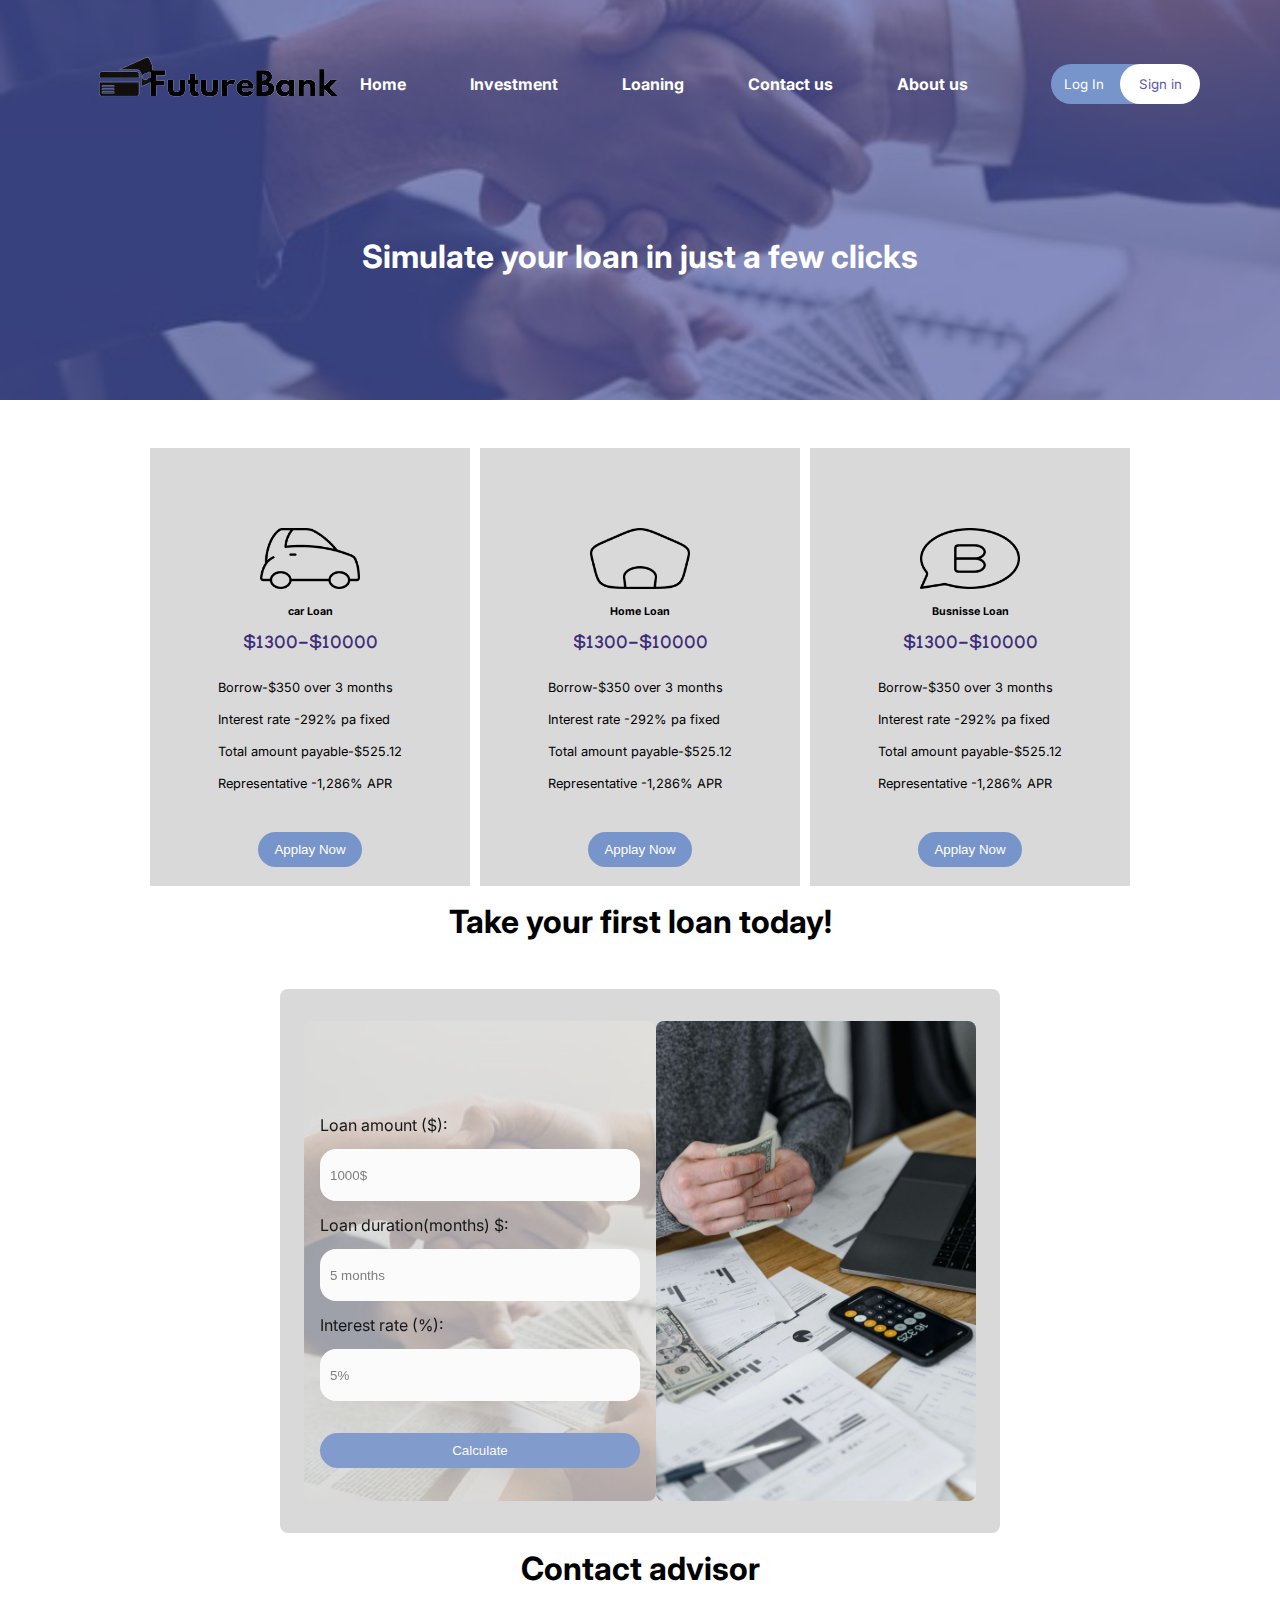
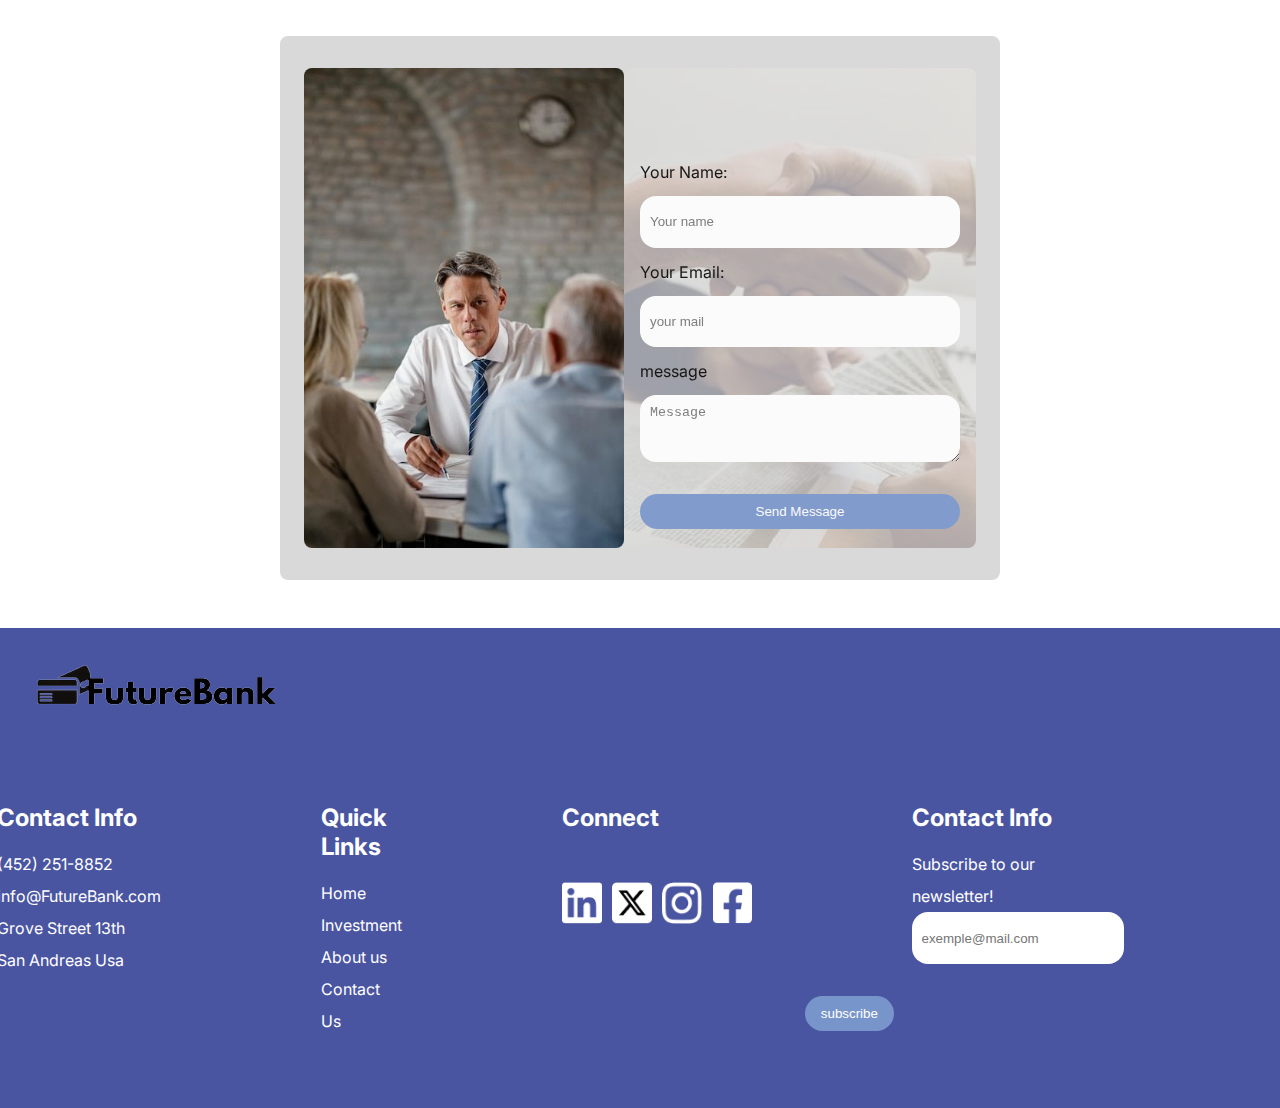
<file: index.html>
<!DOCTYPE html>
<html lang="en">

<head>
  <meta charset="UTF-8">
  <meta name="viewport" content="width=device-width, initial-scale=1.0">
  <link rel="preconnect" href="https://fonts.googleapis.com">
  <link rel="preconnect" href="https://fonts.gstatic.com" crossorigin>
  <link
    href="https://fonts.googleapis.com/css2?family=Inter:ital,opsz,wght@0,14..32,100..900;1,14..32,100..900&family=Manjari:wght@100;400;700&family=Sansita+Swashed:wght@300..900&display=swap"
    rel="stylesheet">
  <link
    href="https://fonts.googleapis.com/css2?family=Manjari:wght@100;400;700&family=Sansita+Swashed:wght@300..900&display=swap"
    rel="stylesheet">
  <link rel="stylesheet" href="style.css">
  <title>FutureBank | Loans</title>
  
</head>

<body>
  <div class="home">
    <div class="elementmobile">
    <img class="logomobile" src="images/loanImages/logomobile.png" alt="">
    <div id="mySidenav" class="sidenav">
      <a id="closeBtn" href="#" class="close">×</a>
      <ul>
        <li><a href="">Home</a></li>
        <li><a href="">Investment</a></li>
        <li><a href="">Loaning</a></li>
        <li><a href="">Contact us</a></li>
        <li><a href="">About us</a></li>
        <li><a href="">Log in</a></li>
        <li><a href="">Sing Up</a></li>
      </ul>
    </div>
    
    <a href="#" id="openBtn">
      <span class="burger-icon">
        <span></span>
        <span></span>
        <span></span>
      </span>
    </a>

</div>

    <header>
      <a id="logo" href=""><img src="images/loanImages/logo.png" alt=""></a>
     
      <ul id="nav-links">
        <li><a href="">Home</a></li>
        <li><a href="">Investment</a></li>
        <li><a href="#">Loaning</a></li>
        <li><a href="">Contact us</a></li>
        <li><a href="">About us</a></li>
      </ul>
      <div class="logsign">
        <button>Log In</button>
        <button>Sign in</button>
      </div>
    </header>
    <div class="textheader">
      <p>Simulate your loan in just a few clicks</p>
    </div>
  </div>
  <section class="sectionpret">
    <div class="zoneoffrepret">
      <div class="offre">
        <img src="images/loanImages/busnissicon.png" alt="" class="icon">
        <h6>car Loan</h6>
        <h3>$1300-$10000</h3>
        <p class="descripton">
          Borrow-$350 over 3 months<br>

          Interest rate -292% pa fixed<br>

          Total amount payable-$525.12<br>

          Representative -1,286% APR<br>
        </p>
        <button class="button">Applay Now</button>
      </div>

      <div class="offre">
        <img src="images/loanImages/homeicon.png" alt="" class="icon">
        <h6>Home Loan</h6>
        <h3>$1300-$10000</h3>
        <p class="descripton">
          Borrow-$350 over 3 months<br>

          Interest rate -292% pa fixed<br>

          Total amount payable-$525.12<br>

          Representative -1,286% APR<br>
        </p>
        <button class="button">Applay Now</button>
      </div>

      <div class="offre">
        <img src="images/loanImages/caricon.png" alt="" class="icon">
        <h6>Busnisse Loan</h6>
        <h3>$1300-$10000</h3>
        <p class="descripton">
          Borrow-$350 over 3 months<br>

          Interest rate -292% pa fixed<br>

          Total amount payable-$525.12<br>

          Representative -1,286% APR<br>
        </p>
        <button class="button">Applay Now</button>
      </div>
    </div>
  </section>

  <section class="sectionformulairepret">
    <div class="headerpret">
      <div class="textPret">
        <p>Take your first loan today!</p>
      </div>
    </div>
    <div class="containerFormulaire">
      <div class="backgroundFormulaire">

        <form action="">
          <label for="">Loan amount ($):</label>
          <input type="number" placeholder="1000$">
          <label for="">Loan duration(months) $:</label>
          <input type="number" placeholder="5 months">
          <label for="">Interest rate (%):</label>
          <input type="number" placeholder="5%">
          <button class="button">Calculate</button>
        </form>
        <img src="images/loanImages/pret.jpg" alt="" class="imagecouteForm">
      </div>
    </div>
  </section>

  <section class="sectionFormulairecontact">
    <div class="headerpret">
      <div class="textPret">
        <p>Contact advisor</p>
      </div>
    </div>
    <div class="containerFormulaire">
      <div class="backgroundFormulaire">
        <img src="images/loanImages/advisor.jpg" alt="" class="imagecouteForm">
        <form action="">
          <label for="">Your Name:</label>
          <input type="text" placeholder="Your name">
          <label for="">Your Email:</label>
          <input type="email" placeholder="your mail">
          <label for="">message </label>
          <textarea placeholder="Message"></textarea>
          <button class="button">Send Message</button>
        </form>
      </div>
    </div>
  </section>

  <footer>
    <img src="images/loanImages/logo.png" alt="" class="logo">
    <div class="containerfooter">
      <div class="celulle">
        <p class="grandTitreFooter">
          Contact Info
        </p>
        <p class="elementsFooter">
          (452) 251-8852<br>
          info@FutureBank.com<br>
          Grove Street 13th<br>
          San Andreas Usa<br>
        </p>
      </div>

      <div class="celulle">
        <p class="grandTitreFooter">
          Quick Links
        </p>
        <p class="elementsFooter">
          Home<br>
          Investment<br>
          About us<br>
          Contact Us<br>
        </p>
      </div>

      <div class="celulle">
        <p class="grandTitreFooter">
          Connect
        </p>
        <div class="imagelink">
          <img src="images/loanImages/fb.png" alt="">
          <img src="images/loanImages/x.png" alt="">
          <img src="images/loanImages/insta.png" alt="">
          <img src="images/loanImages/link.png" alt="">
        </div>
      </div>

      <div class="celulle">
        <p class="grandTitreFooter">
          Contact Info
        </p>
        <p class="elementsFooter">
          Subscribe to our <br>newsletter!
        </p>
        <input class="inputFooter" type="email" placeholder="exemple@mail.com ">
        <button class="button btefooter">subscribe</button>
      </div>
      <div id="#copyright"></div>
    </div>
  </footer>
  <script>
    var sidenav = document.getElementById("mySidenav");
var openBtn = document.getElementById("openBtn");
var closeBtn = document.getElementById("closeBtn");

openBtn.onclick = openNav;
closeBtn.onclick = closeNav;

/* Set the width of the side navigation to 250px */
function openNav() {
  sidenav.classList.add("active");
}

/* Set the width of the side navigation to 0 */
function closeNav() {
  sidenav.classList.remove("active");
}

    </script>
</body>

</html>
</file>
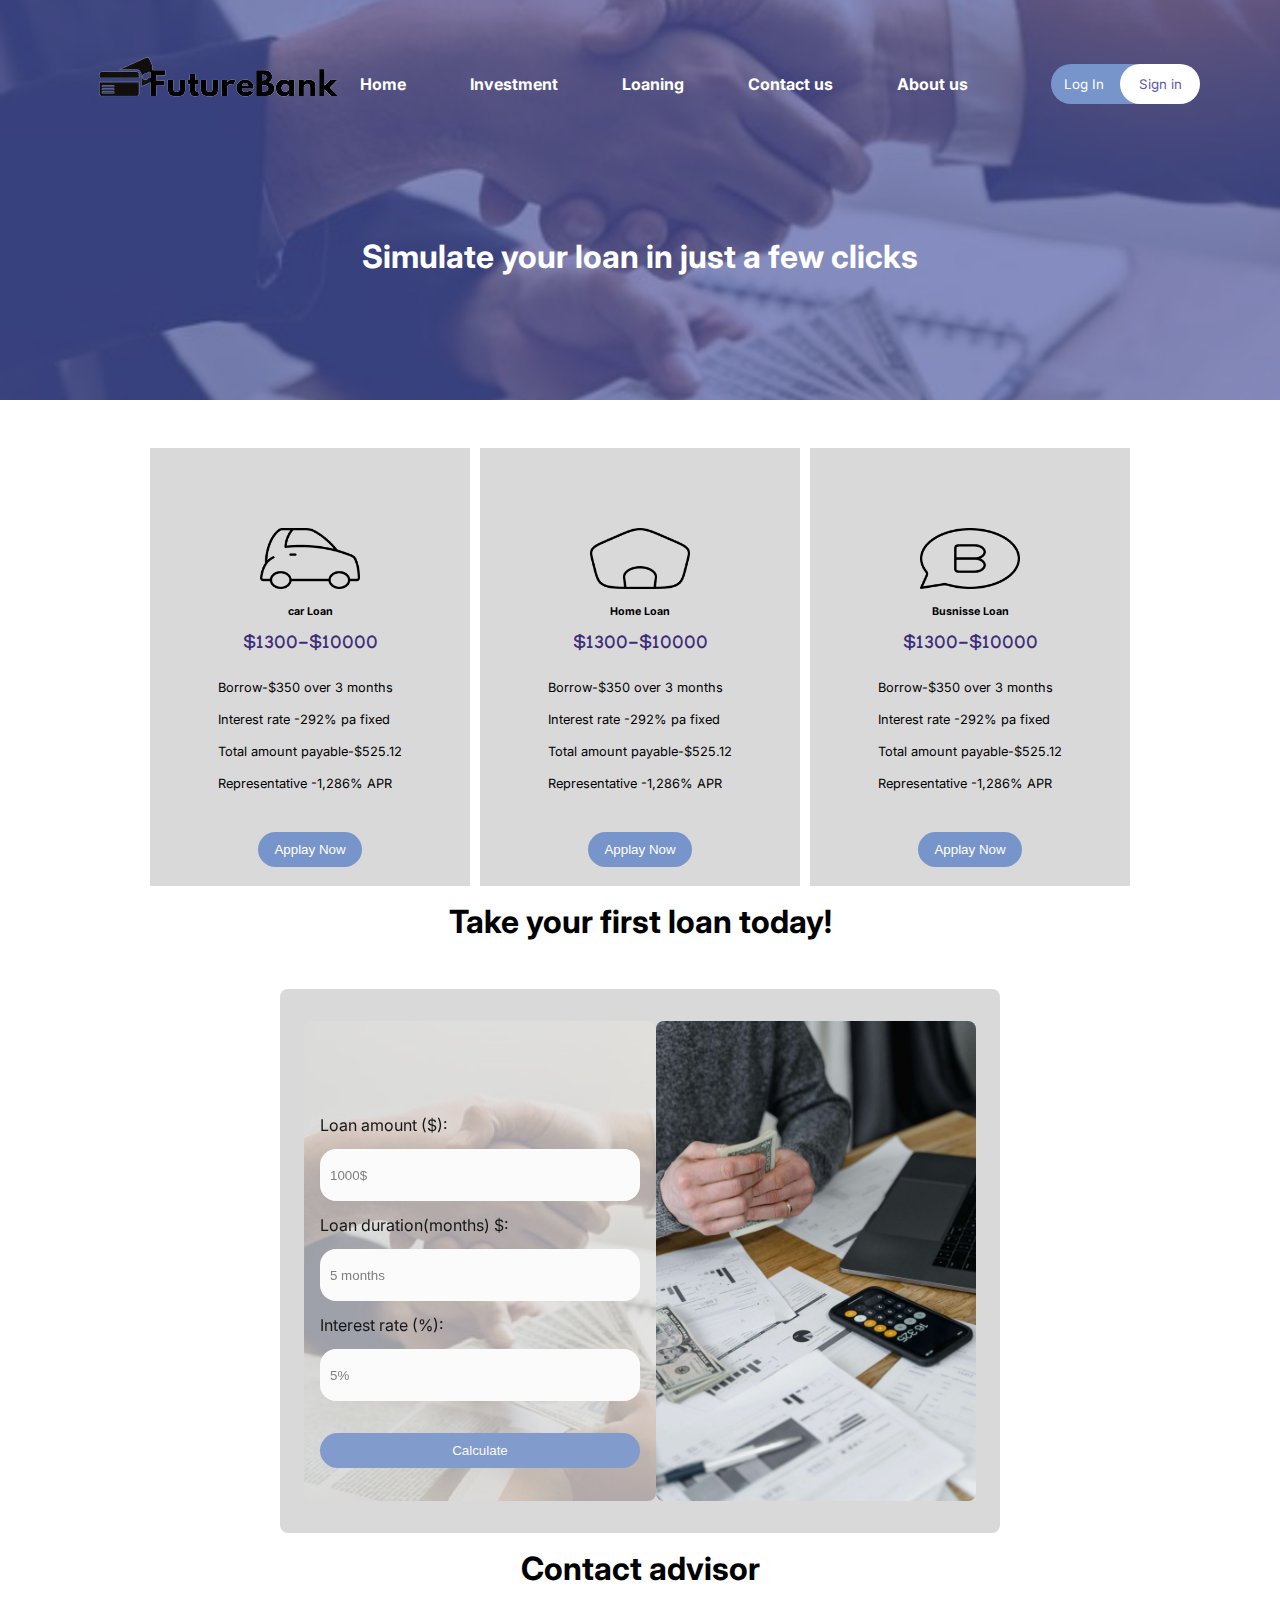
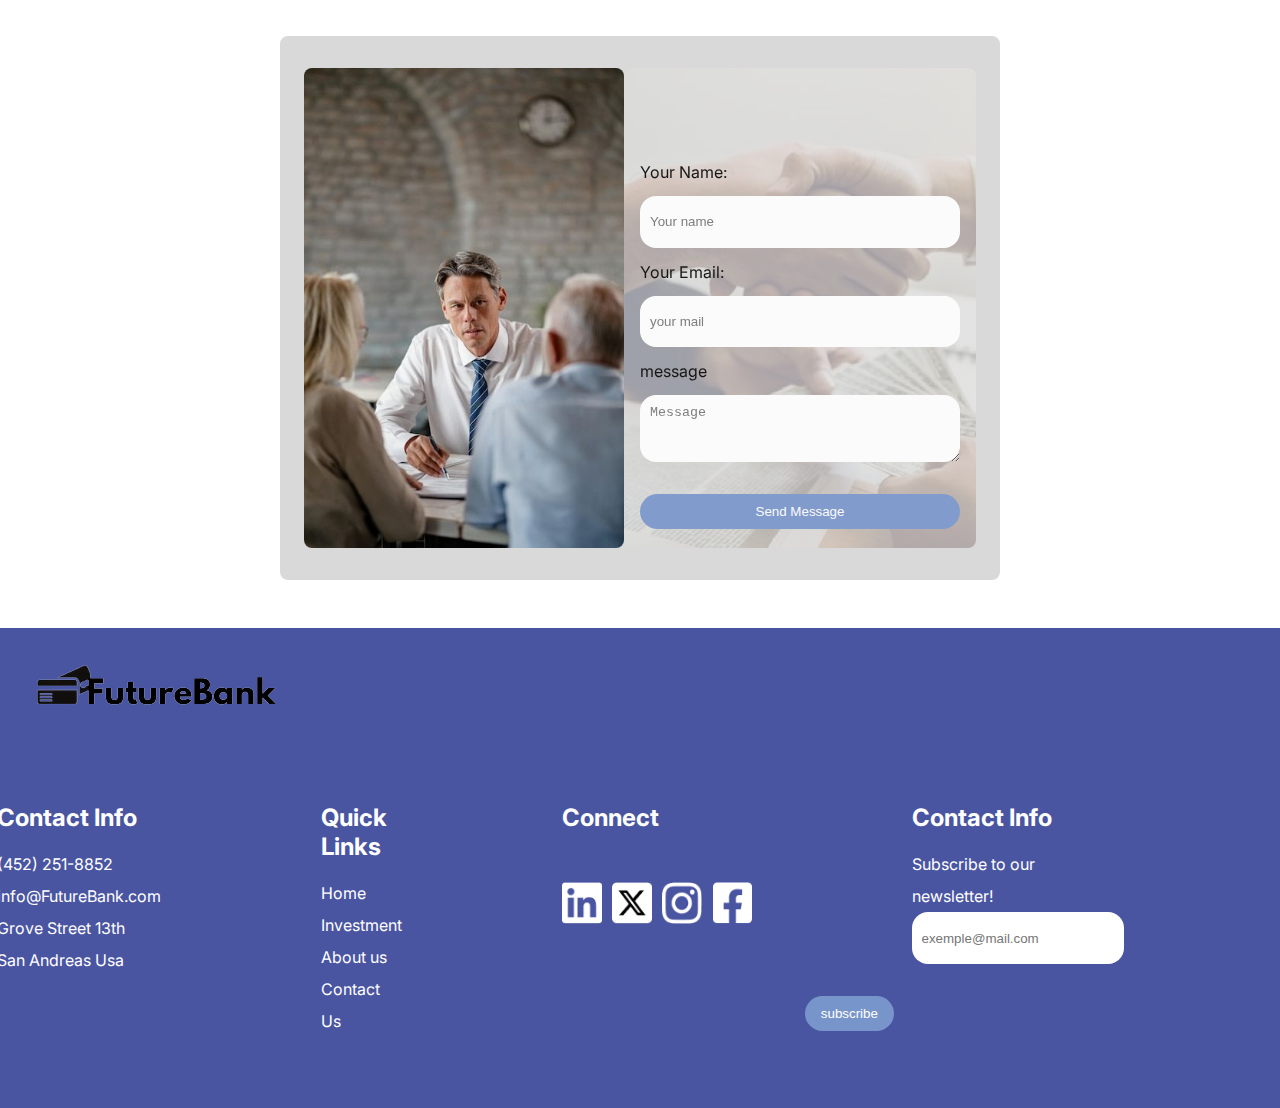
<file: html/loan.html>
<!DOCTYPE html>
<html lang="en">

<head>
  <meta charset="UTF-8">
  <meta name="viewport" content="width=device-width, initial-scale=1.0">
  <link rel="preconnect" href="https://fonts.googleapis.com">
  <link rel="preconnect" href="https://fonts.gstatic.com" crossorigin>
  <link
    href="https://fonts.googleapis.com/css2?family=Inter:ital,opsz,wght@0,14..32,100..900;1,14..32,100..900&family=Manjari:wght@100;400;700&family=Sansita+Swashed:wght@300..900&display=swap"
    rel="stylesheet">
  <link
    href="https://fonts.googleapis.com/css2?family=Manjari:wght@100;400;700&family=Sansita+Swashed:wght@300..900&display=swap"
    rel="stylesheet">
  <link rel="stylesheet" href="../css/loan.css">
  <title>FutureBank | Loans</title>
  
</head>

<body>
  <div class="home">
    <div class="elementmobile">
    <img class="logomobile" src="../images/loanImages/logomobile.png" alt="">
    <div id="mySidenav" class="sidenav">
      <a id="closeBtn" href="#" class="close">×</a>
      <ul>
        <li><a href="">Home</a></li>
        <li><a href="">Investment</a></li>
        <li><a href="">Loaning</a></li>
        <li><a href="">Contact us</a></li>
        <li><a href="">About us</a></li>
        <li><a href="">Log in</a></li>
        <li><a href="">Sing Up</a></li>
      </ul>
    </div>
    
    <a href="#" id="openBtn">
      <span class="burger-icon">
        <span></span>
        <span></span>
        <span></span>
      </span>
    </a>

</div>

    <header>
      <a id="logo" href=""><img src="../images/loanImages/logo.png" alt=""></a>
     
      <ul id="nav-links">
        <li><a href="">Home</a></li>
        <li><a href="">Investment</a></li>
        <li><a href="#">Loaning</a></li>
        <li><a href="">Contact us</a></li>
        <li><a href="">About us</a></li>
      </ul>
      <div class="logsign">
        <button>Log In</button>
        <button>Sign in</button>
      </div>
    </header>
    <div class="textheader">
      <p>Simulate your loan in just a few clicks</p>
    </div>
  </div>
  <section class="sectionpret">
    <div class="zoneoffrepret">
      <div class="offre">
        <img src="../images/loanImages/busnissicon.png" alt="" class="icon">
        <h6>car Loan</h6>
        <h3>$1300-$10000</h3>
        <p class="descripton">
          Borrow-$350 over 3 months<br>

          Interest rate -292% pa fixed<br>

          Total amount payable-$525.12<br>

          Representative -1,286% APR<br>
        </p>
        <button class="button">Applay Now</button>
      </div>

      <div class="offre">
        <img src="../images/loanImages/homeicon.png" alt="" class="icon">
        <h6>Home Loan</h6>
        <h3>$1300-$10000</h3>
        <p class="descripton">
          Borrow-$350 over 3 months<br>

          Interest rate -292% pa fixed<br>

          Total amount payable-$525.12<br>

          Representative -1,286% APR<br>
        </p>
        <button class="button">Applay Now</button>
      </div>

      <div class="offre">
        <img src="../images/loanImages/caricon.png" alt="" class="icon">
        <h6>Busnisse Loan</h6>
        <h3>$1300-$10000</h3>
        <p class="descripton">
          Borrow-$350 over 3 months<br>

          Interest rate -292% pa fixed<br>

          Total amount payable-$525.12<br>

          Representative -1,286% APR<br>
        </p>
        <button class="button">Applay Now</button>
      </div>
    </div>
  </section>

  <section class="sectionformulairepret">
    <div class="headerpret">
      <div class="textPret">
        <p>Take your first loan today!</p>
      </div>
    </div>
    <div class="containerFormulaire">
      <div class="backgroundFormulaire">

        <form action="">
          <label for="">Loan amount ($):</label>
          <input type="number" placeholder="1000$">
          <label for="">Loan duration(months) $:</label>
          <input type="number" placeholder="5 months">
          <label for="">Interest rate (%):</label>
          <input type="number" placeholder="5%">
          <button class="button">Calculate</button>
        </form>
        <img src="../images/loanImages/pret.jpg" alt="" class="imagecouteForm">
      </div>
    </div>
  </section>

  <section class="sectionFormulairecontact">
    <div class="headerpret">
      <div class="textPret">
        <p>Contact advisor</p>
      </div>
    </div>
    <div class="containerFormulaire">
      <div class="backgroundFormulaire">
        <img src="../images/loanImages/advisor.jpg" alt="" class="imagecouteForm">
        <form action="">
          <label for="">Your Name:</label>
          <input type="text" placeholder="Your name">
          <label for="">Your Email:</label>
          <input type="email" placeholder="your mail">
          <label for="">message </label>
          <textarea placeholder="Message"></textarea>
          <button class="button">Send Message</button>
        </form>
      </div>
    </div>
  </section>

  <footer>
    <img src="../images/loanImages/logo.png" alt="" class="logo">
    <div class="containerfooter">
      <div class="celulle">
        <p class="grandTitreFooter">
          Contact Info
        </p>
        <p class="elementsFooter">
          (452) 251-8852<br>
          info@FutureBank.com<br>
          Grove Street 13th<br>
          San Andreas Usa<br>
        </p>
      </div>

      <div class="celulle">
        <p class="grandTitreFooter">
          Quick Links
        </p>
        <p class="elementsFooter">
          Home<br>
          Investment<br>
          About us<br>
          Contact Us<br>
        </p>
      </div>

      <div class="celulle">
        <p class="grandTitreFooter">
          Connect
        </p>
        <div class="imagelink">
          <img src="../images/loanImages/fb.png" alt="">
          <img src="../images/loanImages/x.png" alt="">
          <img src="../images/loanImages/insta.png" alt="">
          <img src="../images/loanImages/link.png" alt="">
        </div>
      </div>

      <div class="celulle">
        <p class="grandTitreFooter">
          Contact Info
        </p>
        <p class="elementsFooter">
          Subscribe to our <br>newsletter!
        </p>
        <input class="inputFooter" type="email" placeholder="exemple@mail.com ">
        <button class="button btefooter">subscribe</button>
      </div>
      <div id="#copyright"></div>
    </div>
  </footer>
  <script>
    var sidenav = document.getElementById("mySidenav");
var openBtn = document.getElementById("openBtn");
var closeBtn = document.getElementById("closeBtn");

openBtn.onclick = openNav;
closeBtn.onclick = closeNav;

/* Set the width of the side navigation to 250px */
function openNav() {
  sidenav.classList.add("active");
}

/* Set the width of the side navigation to 0 */
function closeNav() {
  sidenav.classList.remove("active");
}

    </script>
</body>

</html>
</file>
<file: style.css>
*{
    margin: 0;
    padding: 0;
    text-decoration: none;
    list-style-type: none;
}
body{
    font-family: "Inter", sans-serif;
}
.home{
    background-image: url("../images/loanImages/Design.png");
    background-position: center;
    background-repeat: no-repeat;
    background-size: cover;
    height: 400px; 
}
.logomobile{
    display: none;
}
header{
    display: flex;
    align-items: center;
    justify-content: space-between;
    padding: 2em 5em;
}
header ul {
    display: flex;
    gap: 4em;  
}
header ul li a{
    text-decoration: none;
    font-family: "Inter", sans-serif;
    font-weight: bold;
    color: white;
    font-size: 1em;
}
header ul li a:hover{
    color: #7895CB;
}
header ul li{
    list-style-type: none;
}   
header > a{
    padding-left: .9em;
}
.logsign button{
    height: 3em;
    border-radius: 30em;
    border: none;
    font-family: "inter" , sans-serif;
    font-weight: 400;
}
.logsign button:first-child{
    width: 10em;
    position: relative;
    left: 5.1em;
    padding-right: 5em;
    background-color: #7895CB;
    transition: ease .4s;
    color: white;
}
.logsign button:first-child:hover{
    background-color: #402E7A;
}
.logsign button:last-child{
    background-color: white;
    position: relative;
    width: 6em;
    color: #5C59A8;
    transition: ease .4s;
}
.logsign button:last-child:hover{
    background-color: #c0bfbf;
}
/* Menu burger */
.burger-menu {
    display: block;
    flex-direction: column;
    cursor: pointer;
  }
  
  .burger-menu span {
    width: 25px;
    height: 3px;
    background-color: #fff;
    margin: 4px;
    transition: 0.3s;
  }
  
  /* Cacher le menu au départ sur les petits écrans */
  #nav-links {
    display: flex;
  }
.textheader{
    text-align: center;
    font-weight: bolder;
    color: white;
    font-size: xx-large;
    padding-top: 10vh;
}
.sectionpret{
    display: flex;
    justify-content: center;
}
.zoneoffrepret{
    margin-top: 3rem;
    display: grid;
    grid-template-columns: auto auto auto;
    gap: 10px;
}
.icon{
    width: 100px;
}
.offre{
    display: flex;
    flex-direction: column;
    align-items: center;
    width: 25vw;
    background-color:#D9D9D9;
    padding-top:5rem ;
    color: black;
}
h6{
    margin-top: 1rem;
    margin-bottom: 1rem;
}
h3{
    color: #402E7A;
    font-family:"Manjari" , sans-serif ;
    margin-bottom: 1rem;
}
.descripton{
    line-height: 2rem;
    font-size: .8rem;
}
.button{
  background-color: #7895CB;
   border-radius: 44px;
   border: none;
   padding: 10px 16px;
   color: white; 
   margin-top: 2rem;
   cursor: pointer;
   margin-bottom: 19px;
}
.button:hover{
    background-color:#402E7A ;
}
.sectionformulairepret{
    margin-top: 1em;
}

.textPret{
    text-align: center;
    font-size: xx-large;
    font-weight: bold;
    color: black;   
}
.containerFormulaire{
    margin-top: 3rem;
    display: flex;
    justify-content: center;
}
.backgroundFormulaire{
    display: flex;
    justify-content: center;  
    width: 45rem;
    height: 30rem;
    background-color: #D9D9D9;
    padding: 2rem 0rem;  
    border-radius: 8px; 
}
.imagecouteForm{
    width: 20rem;
    height: 30rem;
    border-radius: 8px;
}
form{
    width: 20rem;
    height: 25rem;
    background-image: url("../images/loanImages/image.png");
    background-position: center;
    background-repeat: no-repeat;
    background-size: cover;
    opacity: 90%;
    display: flex;
    flex-direction: column;
    padding-top: 5rem;
    padding-left: 1rem;
    padding-right: 1rem;
    line-height: 3rem;
    border-radius: 8px;
}
input{
    background-color: white;
    border-radius: 16px;
    border: none;
    height: 2rem;
    padding: 10px;  
}
textarea{
    border: none;
    border-radius: 16px;
    height: 3rem;
    padding: 10px;
}
.sectionFormulairecontact{
    margin-top: 1rem;
}
footer{
    margin-top: 3rem;
    height: 30rem;
    background-color: #4A55A2;
}
.logo{
    margin-left: 2rem;
    margin-top: 2rem;
}
.containerfooter{
    margin-top: 5rem;
    display: flex;
    gap :10rem;
    justify-content: center;
    color: white; 
}
.grandTitreFooter{
    font-size: x-large;
    font-weight: bold;
    margin-bottom: 1rem;
}
.elementsFooter{
    line-height: 2em;
}
.imagelink{
    margin-top: 50px;
    display: flex;
    gap:10px
}

.imagelink img{
    width: 40px;
}
.inputFooter{
    position: relative;
}
.inputFooter{
    width: 15vw;
}
.btefooter{
    background-color: #7895CB;
         border-radius: 44px;
         border: none;
         padding: 10px 16px;
         color: white; 
         margin-top: 2rem;
         cursor: pointer;
        transition-duration: .4s;
        position: relative;
        right: 8em;
}

/* Sidenav menu */
.sidenav {
    height: 100%;
    width: 250px;
    position: fixed;
    z-index: 1;
    top: 0;
    right: -250px; /* Cache le menu à droite */
    background-color: #7895CB;
    padding-top: 60px;
    transition: right 0.5s ease; /* Transition sur la propriété 'right' */
}

/* Sidenav menu links */
.sidenav a {
    font-family: "Inter", sans-serif;/**/
    font-weight: 200;
    padding: 8px 8px 8px 32px;
    text-decoration: none;
    font-size: 25px;
    color: white;
    display: block;
    transition: 0.3s;
    margin-bottom: 1.01em;
}

.sidenav a:hover {
    color: #111;
}

.sidenav ul {
    list-style-type: none;
    padding: 0;
    margin: 0;
}

/* Active class */
.sidenav.active {
    right: 0; /* Affiche le menu en le glissant vers la droite */
}

/* Close btn */
.sidenav .close {
    position: absolute;
    top: 0;
    right: 20px; /* Déplace le bouton de fermeture à droite */
    font-size: 36px;
}

.burger-icon {
    padding: 30px;
}

/* Icône burger */
.burger-icon span {
    display: none;
    width: 35px;
    height: 5px;
    background-color: white;
    margin: 6px 0;
}

@media(min-width:1196px) and (max-width:1279px)
{
    .logsign button:first-child{
        font-size: 10px;
    }
    .logsign button:last-child{
        font-size: 10px;
    }
    header ul li a{
        font-size: 1em;
    }
    .containerfooter{
       gap:5rem
    
    }
  
}
@media (min-width: 768px) and (max-width: 1196px) {


.home{  
    height: 300px;
}

header{
    display: none;
}
.elementmobile{
    display: flex;
    justify-content: space-between;
}

.burger-icon span{
    display: block;
}
.logomobile{
    display: block;
    padding: 2rem;
}
.containerfooter{
   gap:2rem
}
.celulle  button{
    display: none;
}
  }

@media(max-width: 768px){
    .home{  
        height: 300px;
    }
    
    header{
        display: none;
    }
    .elementmobile{
        display: flex;
        justify-content: space-between;
    }

    .burger-icon span{
        display: block;
    }
   
    .logomobile{
        display: block;
        padding: 2rem;
    }
    .icon{
        width: 50px;
    }
    .zoneoffrepret{
        margin-top: 3rem;
        display: grid;
        grid-template-columns: auto auto ;
        grid-template-rows: auto;
        gap: 10px;
    }
    .zoneoffrepret:last-child{
      margin-left: auto;
      margin-right: auto;
    }
    h6{
        font-size: 10px;
        margin-top: 1rem;
        margin-bottom: 1rem;
    }
    h3{
        font-size: 10px;
        color: #402E7A;
        font-family:"Manjari" , sans-serif ;
        margin-bottom: 1rem;
    }
    .descripton{
        line-height: 2rem;
        font-size: 1rem;
    }
   
    .textheader{
        font-size: 20px;
    }
    .imagecouteForm{
        display: none;
    }
    .backgroundFormulaire{
        background-color: white;
    }
    .offre{
        display: flex;
        flex-direction: column;
        align-items: center;
        width: 48vw;
        background-color:#D9D9D9;
        padding-top:5rem ;
        color: black;
    }
    .offre:nth-child(3)
    {
        grid-column: 1 / span 2; /* Prend toute la largeur des deux colonnes*/
        justify-self: center; /* Centre l'élément horizontalement */
    }
    form{
        width: 16rem;
        height: 20rem;
    }
    input{
        padding: 5px;
    }
    footer{
        display: none;
    }

}
</file>
<file: css/loan.css>
*{
    margin: 0;
    padding: 0;
    text-decoration: none;
    list-style-type: none;
}
body{
    font-family: "Inter", sans-serif;
}
.home{
    background-image: url("../images/loanImages/Design.png");
    background-position: center;
    background-repeat: no-repeat;
    background-size: cover;
    height: 400px; 
}
.logomobile{
    display: none;
}
header{
    display: flex;
    align-items: center;
    justify-content: space-between;
    padding: 2em 5em;
}
header ul {
    display: flex;
    gap: 4em;  
}
header ul li a{
    text-decoration: none;
    font-family: "Inter", sans-serif;
    font-weight: bold;
    color: white;
    font-size: 1em;
}
header ul li a:hover{
    color: #7895CB;
}
header ul li{
    list-style-type: none;
}   
header > a{
    padding-left: .9em;
}
.logsign button{
    height: 3em;
    border-radius: 30em;
    border: none;
    font-family: "inter" , sans-serif;
    font-weight: 400;
}
.logsign button:first-child{
    width: 10em;
    position: relative;
    left: 5.1em;
    padding-right: 5em;
    background-color: #7895CB;
    transition: ease .4s;
    color: white;
}
.logsign button:first-child:hover{
    background-color: #402E7A;
}
.logsign button:last-child{
    background-color: white;
    position: relative;
    width: 6em;
    color: #5C59A8;
    transition: ease .4s;
}
.logsign button:last-child:hover{
    background-color: #c0bfbf;
}
/* Menu burger */
.burger-menu {
    display: block;
    flex-direction: column;
    cursor: pointer;
  }
  
  .burger-menu span {
    width: 25px;
    height: 3px;
    background-color: #fff;
    margin: 4px;
    transition: 0.3s;
  }
  
  /* Cacher le menu au départ sur les petits écrans */
  #nav-links {
    display: flex;
  }
.textheader{
    text-align: center;
    font-weight: bolder;
    color: white;
    font-size: xx-large;
    padding-top: 10vh;
}
.sectionpret{
    display: flex;
    justify-content: center;
}
.zoneoffrepret{
    margin-top: 3rem;
    display: grid;
    grid-template-columns: auto auto auto;
    gap: 10px;
}
.icon{
    width: 100px;
}
.offre{
    display: flex;
    flex-direction: column;
    align-items: center;
    width: 25vw;
    background-color:#D9D9D9;
    padding-top:5rem ;
    color: black;
}
h6{
    margin-top: 1rem;
    margin-bottom: 1rem;
}
h3{
    color: #402E7A;
    font-family:"Manjari" , sans-serif ;
    margin-bottom: 1rem;
}
.descripton{
    line-height: 2rem;
    font-size: .8rem;
}
.button{
  background-color: #7895CB;
   border-radius: 44px;
   border: none;
   padding: 10px 16px;
   color: white; 
   margin-top: 2rem;
   cursor: pointer;
   margin-bottom: 19px;
}
.button:hover{
    background-color:#402E7A ;
}
.sectionformulairepret{
    margin-top: 1em;
}

.textPret{
    text-align: center;
    font-size: xx-large;
    font-weight: bold;
    color: black;   
}
.containerFormulaire{
    margin-top: 3rem;
    display: flex;
    justify-content: center;
}
.backgroundFormulaire{
    display: flex;
    justify-content: center;  
    width: 45rem;
    height: 30rem;
    background-color: #D9D9D9;
    padding: 2rem 0rem;  
    border-radius: 8px; 
}
.imagecouteForm{
    width: 20rem;
    height: 30rem;
    border-radius: 8px;
}
form{
    width: 20rem;
    height: 25rem;
    background-image: url("../images/loanImages/image.png");
    background-position: center;
    background-repeat: no-repeat;
    background-size: cover;
    opacity: 90%;
    display: flex;
    flex-direction: column;
    padding-top: 5rem;
    padding-left: 1rem;
    padding-right: 1rem;
    line-height: 3rem;
    border-radius: 8px;
}
input{
    background-color: white;
    border-radius: 16px;
    border: none;
    height: 2rem;
    padding: 10px;  
}
textarea{
    border: none;
    border-radius: 16px;
    height: 3rem;
    padding: 10px;
}
.sectionFormulairecontact{
    margin-top: 1rem;
}
footer{
    margin-top: 3rem;
    height: 30rem;
    background-color: #4A55A2;
}
.logo{
    margin-left: 2rem;
    margin-top: 2rem;
}
.containerfooter{
    margin-top: 5rem;
    display: flex;
    gap :10rem;
    justify-content: center;
    color: white; 
}
.grandTitreFooter{
    font-size: x-large;
    font-weight: bold;
    margin-bottom: 1rem;
}
.elementsFooter{
    line-height: 2em;
}
.imagelink{
    margin-top: 50px;
    display: flex;
    gap:10px
}

.imagelink img{
    width: 40px;
}
.inputFooter{
    position: relative;
}
.inputFooter{
    width: 15vw;
}
.btefooter{
    background-color: #7895CB;
         border-radius: 44px;
         border: none;
         padding: 10px 16px;
         color: white; 
         margin-top: 2rem;
         cursor: pointer;
        transition-duration: .4s;
        position: relative;
        right: 8em;
}

/* Sidenav menu */
.sidenav {
    height: 100%;
    width: 250px;
    position: fixed;
    z-index: 1;
    top: 0;
    left: -250px;
    background-color:#7895CB;
    padding-top: 60px;
    transition: left 0.5s ease;
  }
  /* Sidenav menu links */
  .sidenav a {
    padding: 8px 8px 8px 32px;
    text-decoration: none;
    font-size: 25px;
    color:white;
    display: block;
    transition: 0.3s;
  } 
  .sidenav a:hover {
    color: #111;
  }
  .sidenav ul {
    list-style-type: none;
    padding: 0;
    margin: 0;
  }
  /* Active class */
  .sidenav.active {
    left: 0;
  }
  /* Close btn */
  .sidenav .close {
    position: absolute;
    top: 0;
    left: 20px;
    font-size: 36px;
  }
  .burger-icon{
    padding: 30px;
  }
  /* Icône burger */
  .burger-icon span {
    display: none;
    width: 35px;
    height: 5px;
    background-color: black;
    margin: 6px 0; 
  }
@media(min-width:1196px) and (max-width:1279px)
{
    .logsign button:first-child{
        font-size: 10px;
    }
    .logsign button:last-child{
        font-size: 10px;
    }
    header ul li a{
        font-size: 1em;
    }
    .containerfooter{
       gap:5rem
    
    }
  
}
@media (min-width: 768px) and (max-width: 1196px) {


.home{  
    height: 300px;
}

header{
    display: none;
}
.elementmobile{
    display: flex;
    justify-content: space-between;
}

.burger-icon span{
    display: block;
}
.logomobile{
    display: block;
    padding: 2rem;
}
.containerfooter{
   gap:2rem
}
.celulle  button{
    display: none;
}
  }

@media(max-width: 768px){
    .home{  
        height: 300px;
    }
    
    header{
        display: none;
    }
    .elementmobile{
        display: flex;
        justify-content: space-between;
    }

    .burger-icon span{
        display: block;
    }
   
    .logomobile{
        display: block;
        padding: 2rem;
    }
    .icon{
        width: 50px;
    }
    .zoneoffrepret{
        margin-top: 3rem;
        display: grid;
        grid-template-columns: auto auto ;
        grid-template-rows: auto;
        gap: 10px;
    }
    .zoneoffrepret:last-child{
      margin-left: auto;
      margin-right: auto;
    }
    h6{
        font-size: 10px;
        margin-top: 1rem;
        margin-bottom: 1rem;
    }
    h3{
        font-size: 10px;
        color: #402E7A;
        font-family:"Manjari" , sans-serif ;
        margin-bottom: 1rem;
    }
    .descripton{
        line-height: 2rem;
        font-size: 1rem;
    }
   
    .textheader{
        font-size: 20px;
    }
    .imagecouteForm{
        display: none;
    }
    .backgroundFormulaire{
        background-color: white;
    }
    .offre{
        display: flex;
        flex-direction: column;
        align-items: center;
        width: 48vw;
        background-color:#D9D9D9;
        padding-top:5rem ;
        color: black;
    }
    .offre:nth-child(3)
    {
        grid-column: 1 / span 2; /* Prend toute la largeur des deux colonnes*/
        justify-self: center; /* Centre l'élément horizontalement */
    }
    form{
        width: 16rem;
        height: 20rem;
    }
    input{
        padding: 5px;
    }
    footer{
        display: none;
    }

}
</file>
